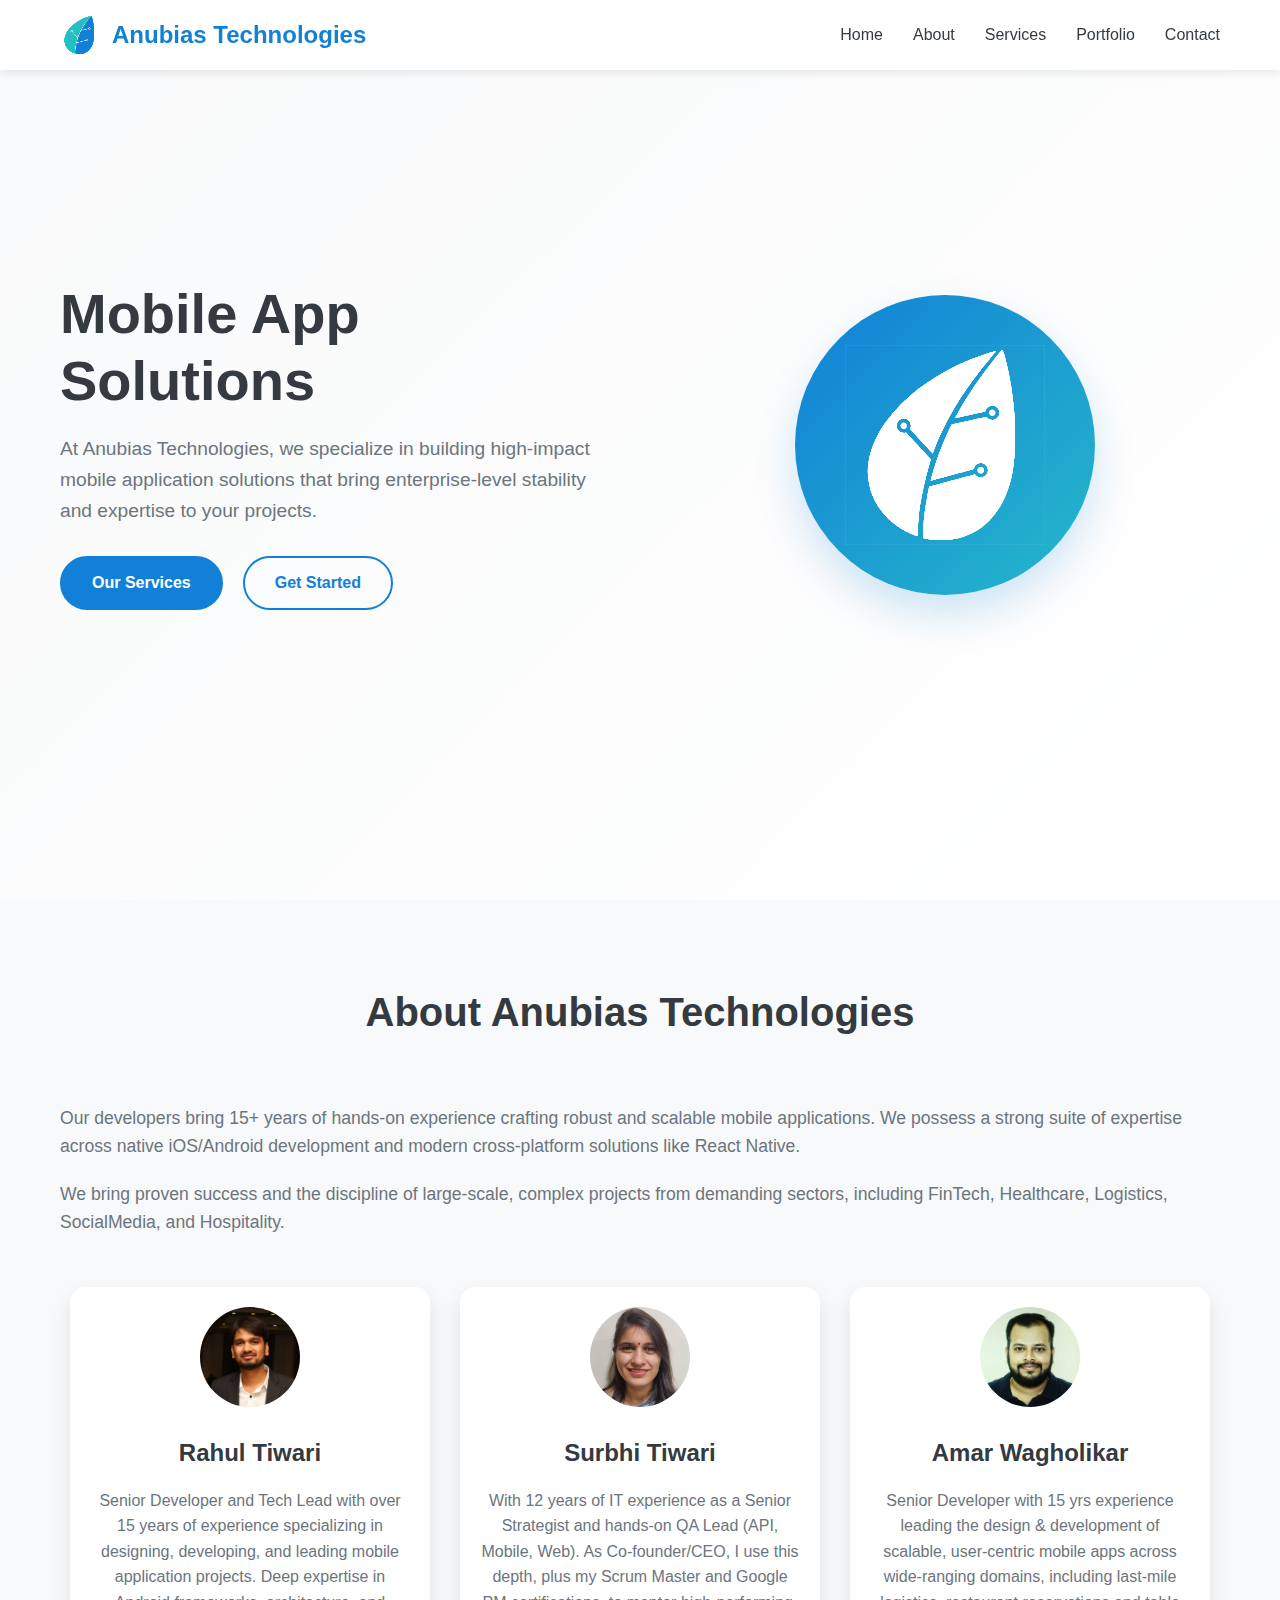
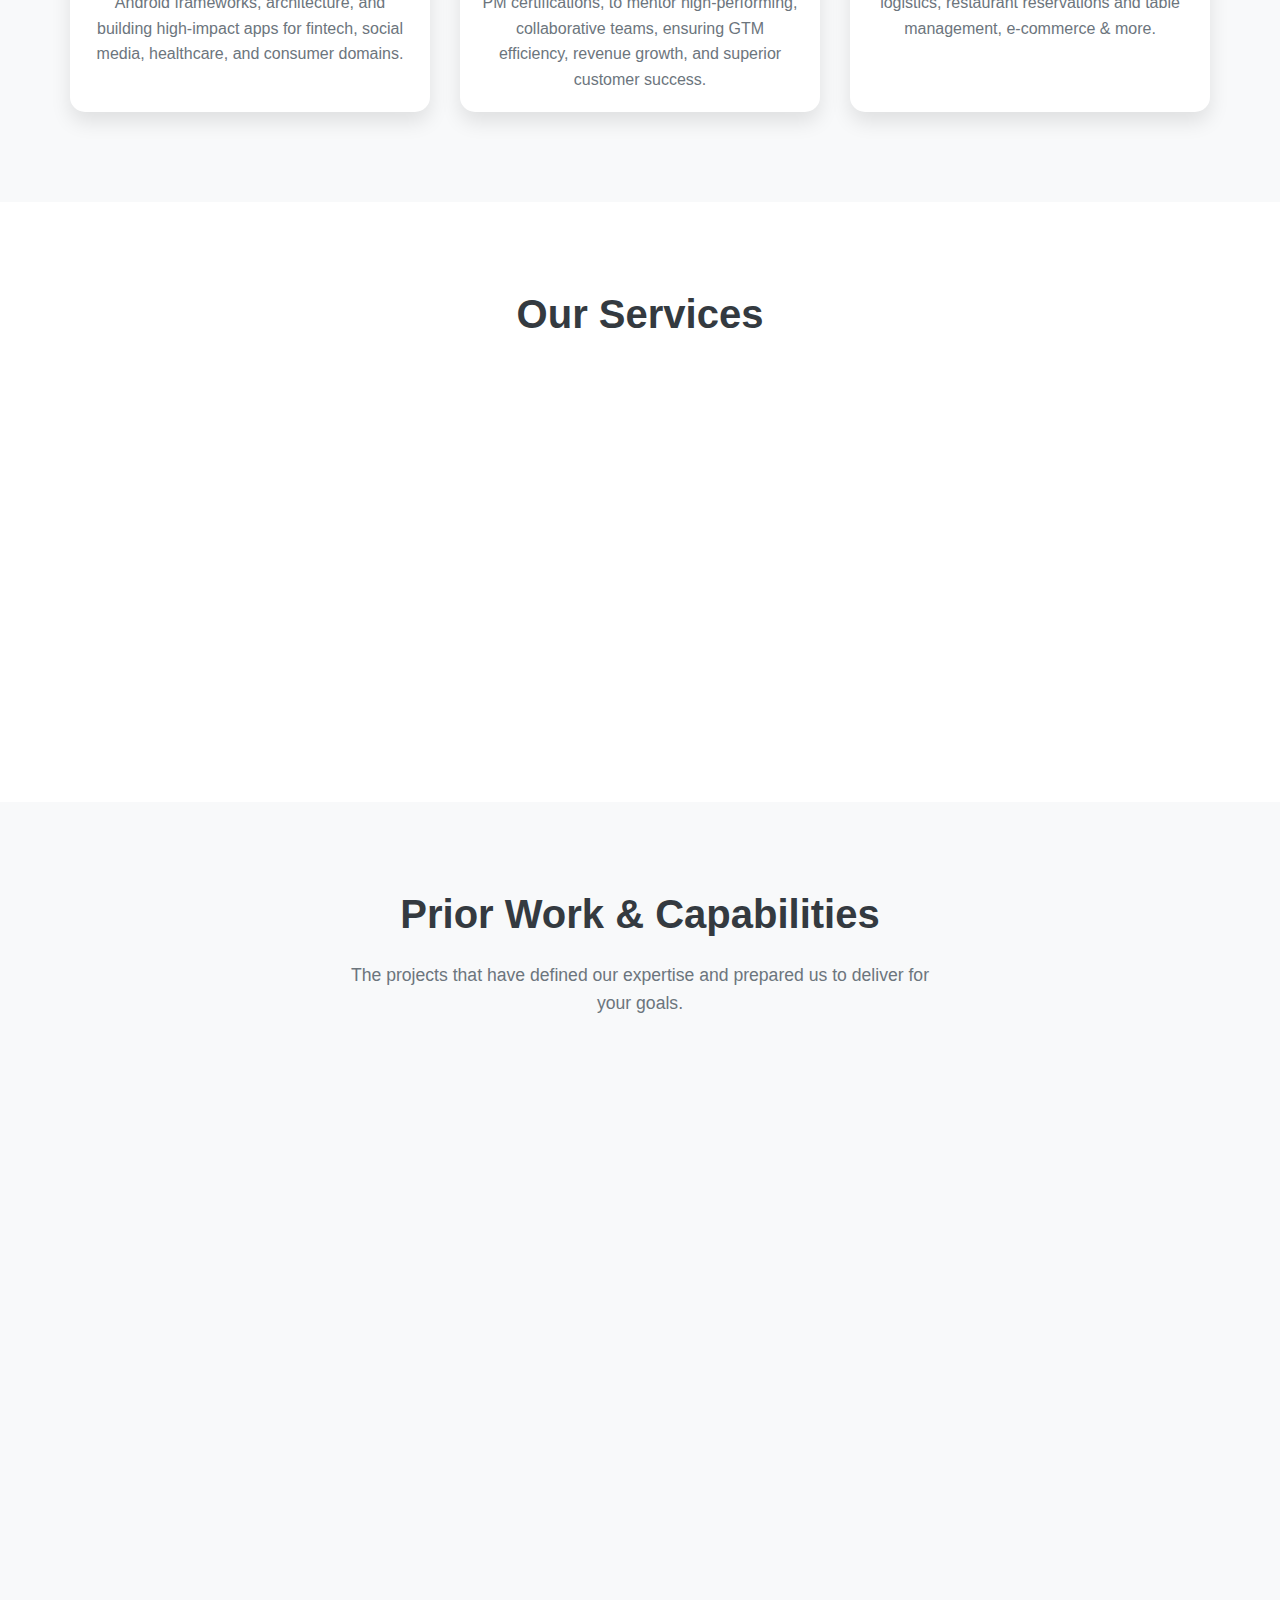
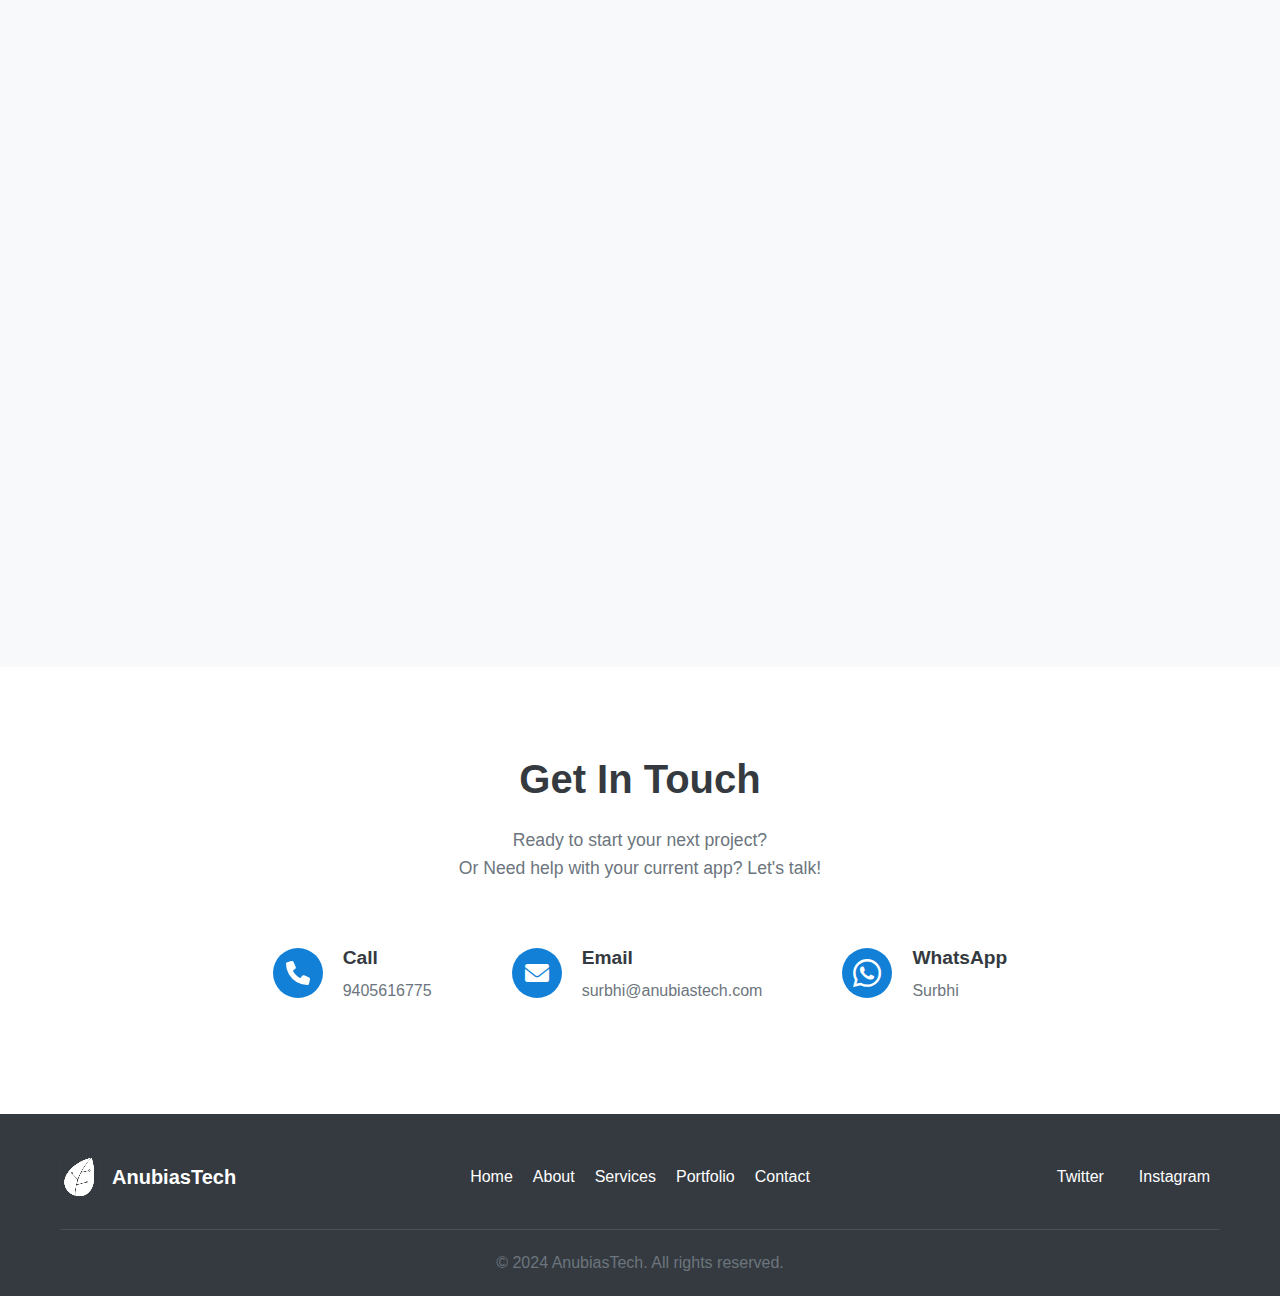
<file: index.html>
<!DOCTYPE html>
<html lang="en">
<head>
    <meta charset="UTF-8">
    <meta name="viewport" content="width=device-width, initial-scale=1.0">
    <title>Anubias Technologies</title>
    <link rel="stylesheet" href="css/styles.css">
    <link rel="stylesheet"
          href="https://cdnjs.cloudflare.com/ajax/libs/font-awesome/6.0.0-beta3/css/all.min.css">
    <link rel="icon" href="assets/icon.svg" type="image/svg+xml">
</head>
<body>
<!-- Navigation -->
<nav class="navbar">
    <div class="nav-container">
        <div class="nav-logo">
            <img src="assets/icon.svg" alt="AnubiasTech Logo" class="logo-icon">
            <span class="logo-text">Anubias Technologies</span>
        </div>
        <ul class="nav-menu">
            <li class="nav-item">
                <a href="#home" class="nav-link">Home</a>
            </li>
            <li class="nav-item">
                <a href="#about" class="nav-link">About</a>
            </li>
            <li class="nav-item">
                <a href="#services" class="nav-link">Services</a>
            </li>
            <li class="nav-item">
                <a href="#portfolio" class="nav-link">Portfolio</a>
            </li>
            <li class="nav-item">
                <a href="#contact" class="nav-link">Contact</a>
            </li>
        </ul>
        <div class="hamburger">
            <span class="bar"></span>
            <span class="bar"></span>
            <span class="bar"></span>
        </div>
    </div>
</nav>

<!-- Hero Section -->
<section id="home" class="hero">
    <div class="hero-container">
        <div class="hero-content">
            <h1 class="hero-title">Mobile App Solutions</h1>
            <p class="hero-description">
                At Anubias Technologies, we specialize in building high-impact mobile application solutions that bring enterprise-level stability and expertise to your projects.
            </p>
            <div class="hero-buttons">
                <a href="#services" class="btn btn-primary">Our Services</a>
                <a href="#contact" class="btn btn-secondary">Get Started</a>
            </div>
        </div>
        <div class="hero-visual">
            <div class="hero-icon">
                <img src="assets/icon.svg" alt="AnubiasTech" class="hero-logo">
            </div>
        </div>
    </div>
</section>

<!-- About Section -->
<section id="about" class="about">
    <div class="container">
        <div class="section-header">
            <h2 class="section-title">About Anubias Technologies</h2>
        </div>
        <div class="about-content">
            <div class="about-text">
                <p>
                    Our developers bring 15+ years of hands-on experience crafting robust and scalable mobile applications. We possess a strong suite of expertise across native iOS/Android development and modern cross-platform solutions like React Native.
                </p>
                <p>
                    We bring proven success and the discipline of large-scale, complex projects from demanding sectors, including FinTech, Healthcare, Logistics, SocialMedia, and Hospitality.
                </p>
                <div class="stats">
                    <!-- Removed stats for experience, projects, and clients -->
                </div>
            </div>
            <div class="founders">
                <div class="founders-grid">
                    <div class="founder-card">
                        <img src="assets/rahul.png" alt="Rahul Tiwari">
                        <h4>Rahul Tiwari</h4>
                        <p>Senior Developer and Tech Lead with over 15 years of experience
                            specializing in designing, developing, and leading mobile
                            application projects. Deep expertise in Android frameworks,
                            architecture, and building high-impact apps for fintech, social
                            media, healthcare, and consumer domains.</p>
                    </div>
                    <div class="founder-card">
                        <img src="assets/surbhi.jpg" alt="Surbhi Tiwari">
                        <h4>Surbhi Tiwari</h4>
                        <p>With 12 years of IT experience as a Senior Strategist and hands-on QA
                            Lead (API, Mobile, Web). As Co-founder/CEO, I use this depth, plus
                            my Scrum Master and Google PM certifications, to mentor
                            high-performing, collaborative teams, ensuring GTM efficiency,
                            revenue growth, and superior customer success.</p>
                    </div>
                    <div class="founder-card">
                        <img src="assets/amar.jpg" alt="Amar Wagholikar">
                        <h4>Amar Wagholikar</h4>
                        <p>Senior Developer with 15 yrs experience leading the design &
                            development of scalable, user-centric mobile apps across
                            wide-ranging domains, including last-mile logistics, restaurant
                            reservations and table management, e-commerce & more.</p>
                    </div>
                </div>
            </div>
        </div>
    </div>
</section>

<!-- Services Section -->
<section id="services" class="services">
    <div class="container">
        <div class="section-header">
            <h2 class="section-title">Our Services</h2>
        </div>
        <div class="services-grid">
            <div class="service-card">
                <div class="service-icon">
                    <svg viewBox="0 0 24 24" fill="currentColor">
                        <path d="M12 2L2 7L12 12L22 7L12 2Z"/>
                        <path d="M2 17L12 22L22 17"/>
                        <path d="M2 12L12 17L22 12"/>
                    </svg>
                </div>
                <h3 class="service-title">Web Development</h3>
                <p class="service-description">
                    Modern, responsive websites and web applications built with the latest
                    technologies
                    and best practices for optimal performance and user experience.
                </p>
            </div>
            <div class="service-card">
                <div class="service-icon">
                    <svg viewBox="0 0 24 24" fill="currentColor">
                        <rect x="5" y="2" width="14" height="20" rx="2" ry="2"/>
                        <line x1="12" y1="18" x2="12.01" y2="18"/>
                    </svg>
                </div>
                <h3 class="service-title">Mobile Apps</h3>
                <p class="service-description">
                    Native and cross-platform mobile applications that provide seamless user
                    experiences across iOS and Android platforms.
                </p>
            </div>
            <div class="service-card">
                <div class="service-icon">
                    <svg viewBox="0 0 24 24" fill="currentColor">
                        <polyline points="22,12 18,12 15,21 9,3 6,12 2,12"/>
                    </svg>
                </div>
                <h3 class="service-title">Digital Transformation</h3>
                <p class="service-description">
                    Strategic consulting and implementation services to help businesses
                    modernize their operations and embrace digital technologies.
                </p>
            </div>
        </div>
    </div>
</section>

<!-- Portfolio Section -->
<section id="portfolio" class="portfolio">
    <div class="container">
        <div class="section-header">
            <h2 class="section-title">Prior Work & Capabilities</h2>
            <p class="section-subtitle">The projects that have defined our expertise and prepared us to deliver for your goals.</p>
        </div>
        <div class="portfolio-grid">
            <div class="portfolio-item">
                <div class="portfolio-content">
                    <img class="project-icon" src="assets/FedEx.webp" alt="FedEx Project Icon">
                    <div>
                        <h3>FedEx Mobile</h3>
                        <p>FedEx app for tracking shipments, managing deliveries, and accessing
                            services.</p>
                    </div>
                </div>
            </div>
            <div class="portfolio-item">
                <div class="portfolio-content">
                    <img class="project-icon" src="assets/sicd.jpeg"
                         alt="S-ICD Programmer Project Icon">
                    <div>
                        <h3>S-ICD Programmer</h3>
                        <p>Mobile tool for programming Boston Scientific's cardiac devices.</p>
                    </div>
                </div>
            </div>
            <div class="portfolio-item">
                <div class="portfolio-content">
                    <img class="project-icon" src="assets/honestbee-logo.png" alt="Honestbee">
                    <div>
                        <h3>Honestbee</h3>
                        <p>Online platform for grocery, laundry, and parcel delivery.</p>
                    </div>
                </div>
            </div>
            <div class="portfolio-item">
                <div class="portfolio-content">
                    <img class="project-icon" src="assets/resdiary-logo.webp" alt="ResDiary">
                    <div>
                        <h3>ResDiary</h3>
                        <p>Online restaurant reservations and table management.</p>
                    </div>
                </div>
            </div>
            <div class="portfolio-item">
                <div class="portfolio-content">
                    <img class="project-icon" src="assets/dishcult-logo.png" alt="Dishcult">
                    <div>
                        <h3>Dishcult</h3>
                        <p>App for discovering restaurants and making reservations online.</p>
                    </div>
                </div>
            </div>
            <div class="portfolio-item">
                <div class="portfolio-content">
                    <img class="project-icon" src="assets/espn.webp"
                         alt="ESPN Cricinfo Project Icon">
                    <div>
                        <h3>ESPN Cricinfo Mobile Site</h3>
                        <p>Mobile cricket platform optimized for fast access, coverage, and user
                            engagement</p>
                    </div>
                </div>
            </div>
            <div class="portfolio-item navteq-portfolio">
                <div class="portfolio-content">
                    <img class="project-icon" src="assets/navteq.png"
                         alt="Navteq Maps SDK Project Icon">
                    <div>
                        <h3>Navteq Maps Ad SDK</h3>
                        <p>Location-based advertising SDK for Android/iOS.</p>
                    </div>
                </div>
            </div>
            <div class="portfolio-item">
                <div class="portfolio-content">
                    <img class="project-icon" src="assets/getmii-logo.png" alt="Getmii">
                    <div>
                        <h3>Getmii</h3>
                        <p>Connect, share, and discover needs and offers nearby.</p>
                    </div>
                </div>
            </div>
            <div class="portfolio-item">
                <div class="portfolio-content">
                    <img class="project-icon" src="assets/Axio.webp" alt="Walnut Axio Project Icon">
                    <div>
                        <h3>Axio</h3>
                        <p>SMS-based money management and bill reminders.</p>
                    </div>
                </div>
            </div>
            <div class="portfolio-item">
                <div class="portfolio-content">
                    <img class="project-icon" src="assets/markk.png" alt="Markk Project Icon">
                    <div>
                        <h3>Markk</h3>
                        <p>Social platform for sharing and discovering local experiences.</p>
                    </div>
                </div>
            </div>
            <div class="portfolio-item">
                <div class="portfolio-content">
                    <img class="project-icon" src="assets/wwd_square.webp" alt="WWD Project Icon">
                    <div>
                        <h3>WWD Mobile Site</h3>
                        <p>Optimized performance and usability for WWD mobile web across
                            devices.</p>
                    </div>
                </div>
            </div>
            <div class="portfolio-item">
                <div class="portfolio-content">
                    <img class="project-icon" src="assets/appian.webp"
                         alt="Appian BPM Project Icon">
                    <div>
                        <h3>Appian BPM Mobile App</h3>
                        <p>Enterprise business process app for Android & Blackberry.</p>
                    </div>
                </div>
            </div>
        </div>
    </div>
</section>

<!-- Contact Section -->
<section id="contact" class="contact">
    <div class="container">
        <div class="section-header">
            <h2 class="section-title">Get In Touch</h2>
            <p class="section-subtitle">Ready to start your next project? <br/> Or Need help with your current app? Let's talk!</p>
        </div>
        <div class="contact-content" style="display: flex; justify-content: center;">
            <div class="contact-info">
                <div class="contact-item" style="padding: 0 20px;">
                    <a href="tel:+919405616775" class="contact-icon" title="Call">
                        <i class="fas fa-phone-alt"></i>
                    </a>
                    <div class="contact-details">
                        <h4>Call</h4>
                        <p><a href="tel:+919405616775"
                              style="color: inherit; text-decoration: none;">9405616775</a></p>
                    </div>
                </div>
                <div class="contact-item" style="padding: 0 20px;">
                    <a href="mailto:surbhi@anubiastech.com" class="contact-icon" title="Email">
                        <i class="fas fa-envelope"></i>
                    </a>
                    <div class="contact-details">
                        <h4>Email</h4>
                        <p><a href="mailto:surbhi@anubiastech.com"
                              style="color: inherit; text-decoration: none;">surbhi@anubiastech.com</a>
                        </p>
                    </div>
                </div>
                <div class="contact-item" style="padding: 0 20px;">
                    <a href="https://wa.me/9405616775" class="contact-icon" title="WhatsApp">
                        <i class="fab fa-whatsapp"></i>
                    </a>
                    <div class="contact-details">
                        <h4>WhatsApp</h4>
                        <p><a href="https://wa.me/9405616775"
                              style="color: inherit; text-decoration: none;">Surbhi</a></p>
                    </div>
                </div>
            </div>
        </div>
    </div>
</section>

<!-- Footer -->
<footer class="footer">
    <div class="container">
        <div class="footer-content">
            <div class="footer-logo">
                <img src="assets/icon.svg" alt="AnubiasTech Logo" class="footer-icon">
                <span class="footer-text">AnubiasTech</span>
            </div>
            <div class="footer-links">
                <a href="#home">Home</a>
                <a href="#about">About</a>
                <a href="#services">Services</a>
                <a href="#portfolio">Portfolio</a>
                <a href="#contact">Contact</a>
            </div>
            <div class="footer-social">
                <a href="https://x.com/anubiastech" class="social-link">Twitter</a>
                <a href="https://www.instagram.com/anubiastech/#" class="social-link">Instagram</a>
            </div>
        </div>
        <div class="footer-bottom">
            <p>&copy; 2024 AnubiasTech. All rights reserved.</p>
        </div>
    </div>
</footer>

<script src="js/main.js"></script>
</body>
</html>
</file>
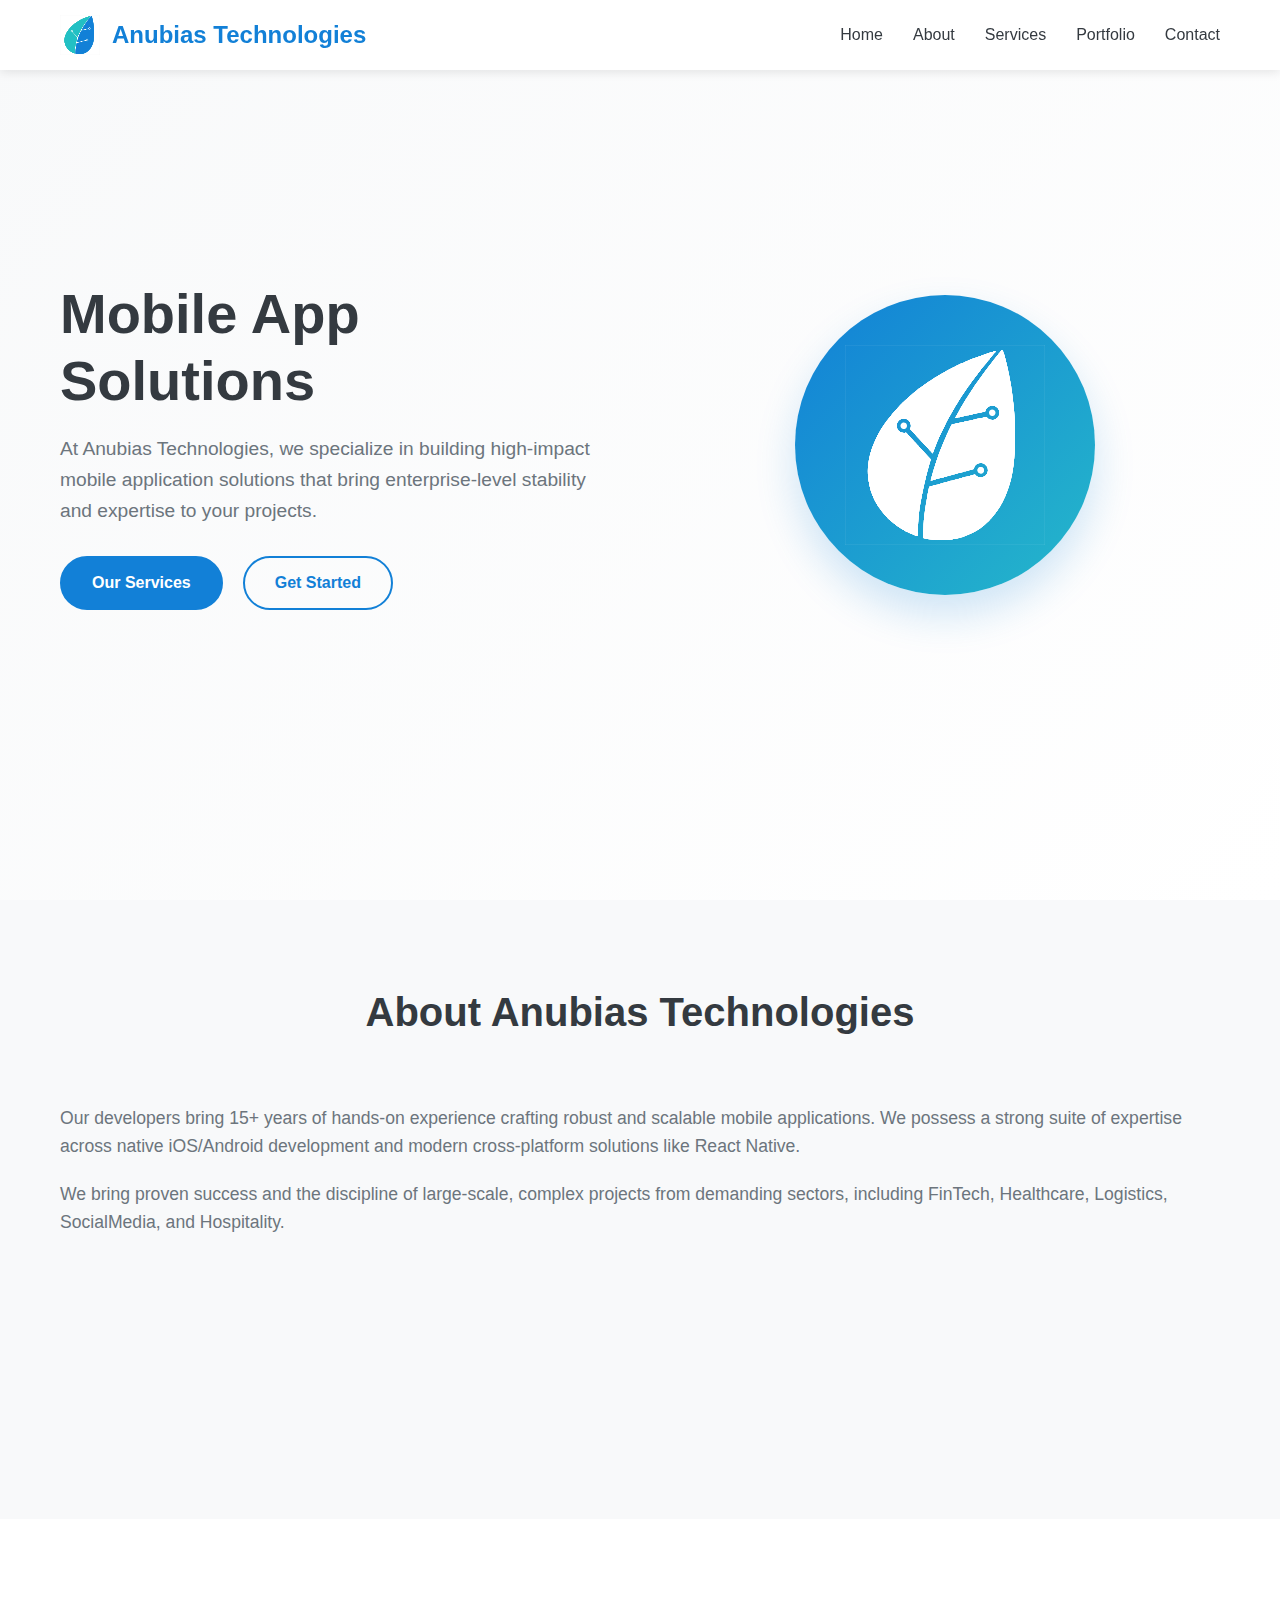
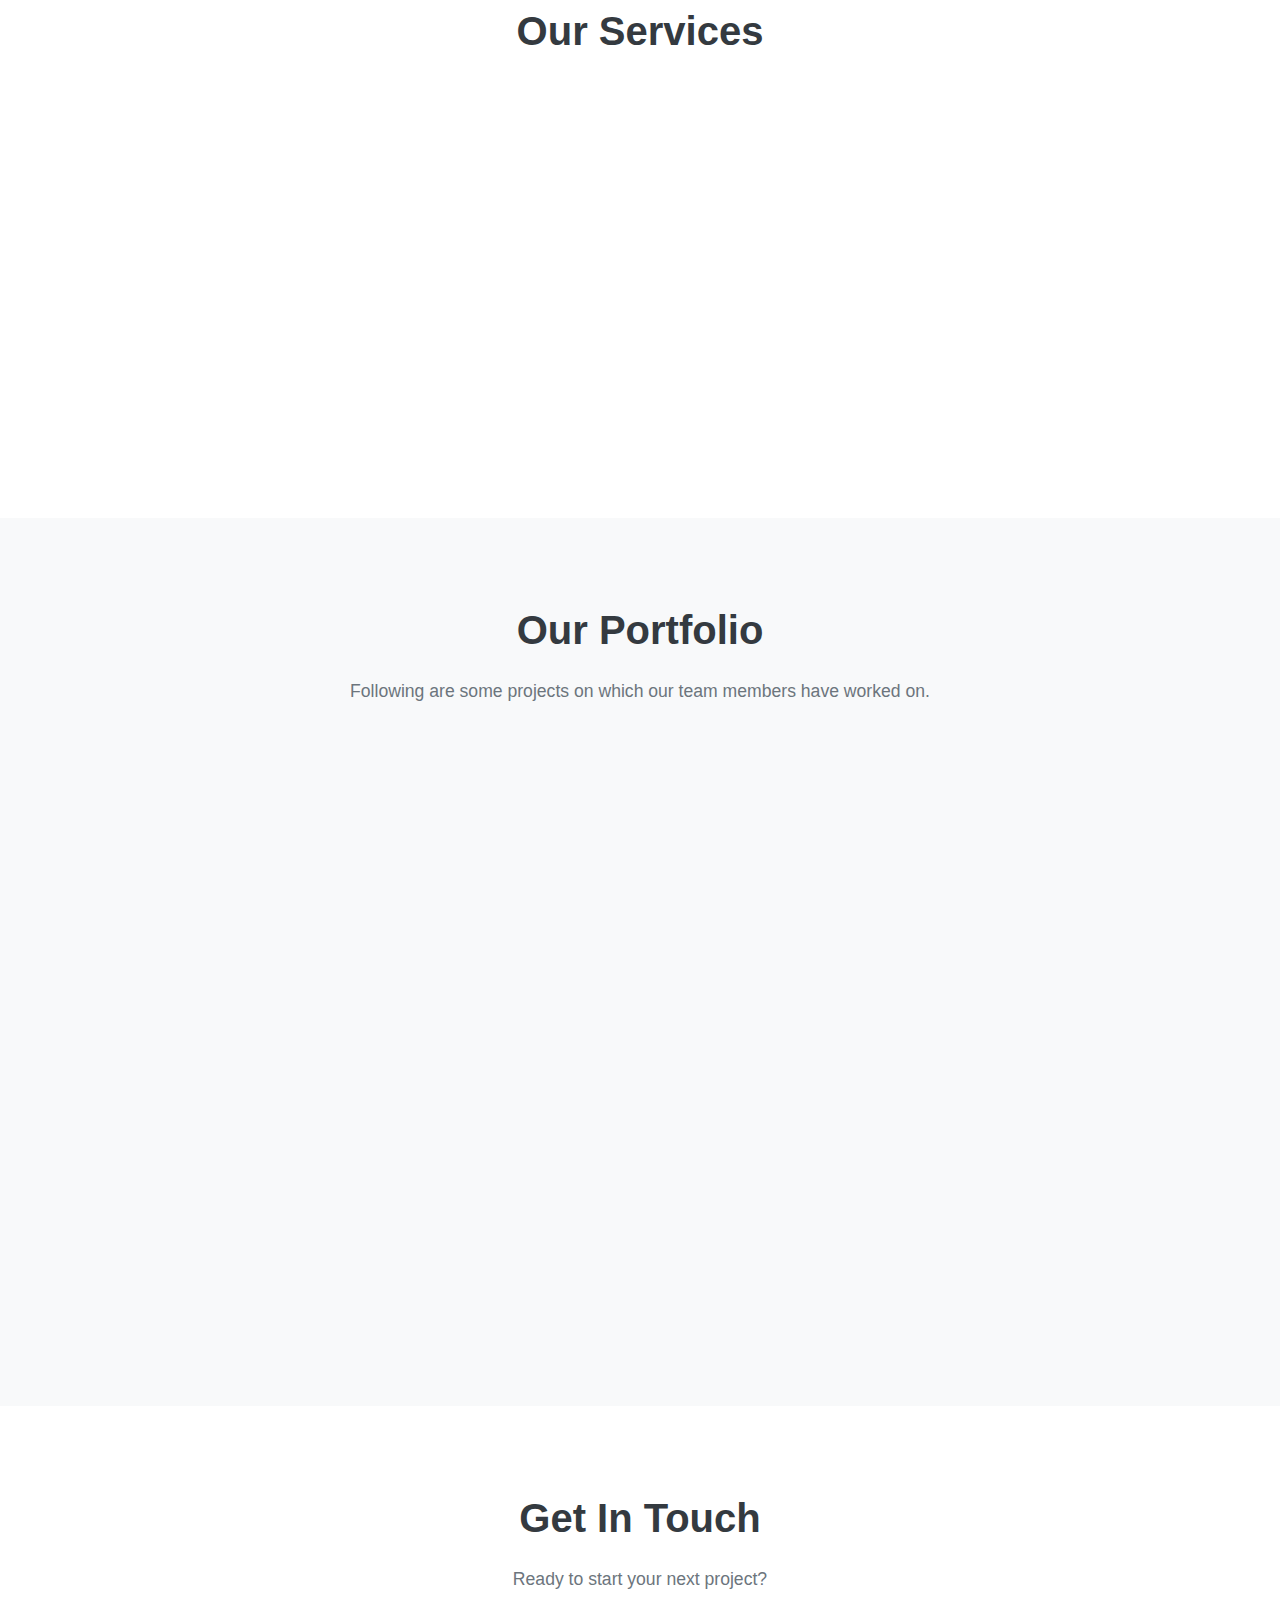
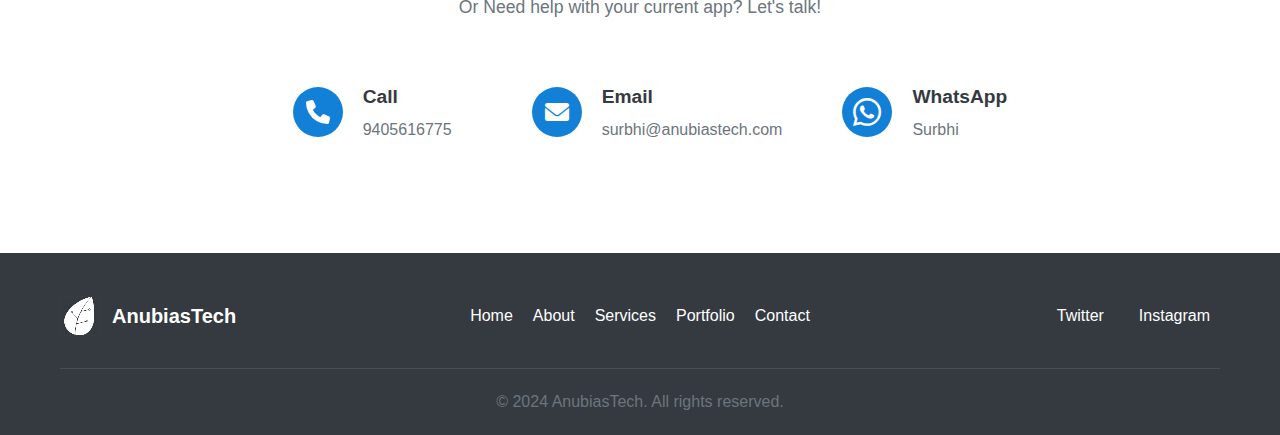
<file: html/index.html>
<!DOCTYPE html>
<html lang="en">
<head>
    <meta charset="UTF-8">
    <meta name="viewport" content="width=device-width, initial-scale=1.0">
    <title>Anubias Technologies</title>
    <link rel="stylesheet" href="../css/styles.css">
    <link rel="stylesheet"
          href="https://cdnjs.cloudflare.com/ajax/libs/font-awesome/6.0.0-beta3/css/all.min.css">
    <link rel="icon" href="../assets/icon.svg" type="image/svg+xml">
    <style>
        .contact-icon i {
            font-size: 1.5em;
        }
        .fas.fa-phone-alt {
            transform: scaleX(-1);
        }
        .fab.fa-whatsapp {
            font-size: 2em;
        }
    </style>
</head>
<body>
<!-- Navigation -->
<nav class="navbar">
    <div class="nav-container">
        <div class="nav-logo">
            <img src="../assets/icon.svg" alt="AnubiasTech Logo" class="logo-icon">
            <span class="logo-text">Anubias Technologies</span>
        </div>
        <ul class="nav-menu">
            <li class="nav-item">
                <a href="#home" class="nav-link">Home</a>
            </li>
            <li class="nav-item">
                <a href="#about" class="nav-link">About</a>
            </li>
            <li class="nav-item">
                <a href="#services" class="nav-link">Services</a>
            </li>
            <li class="nav-item">
                <a href="#portfolio" class="nav-link">Portfolio</a>
            </li>
            <li class="nav-item">
                <a href="#contact" class="nav-link">Contact</a>
            </li>
        </ul>
        <div class="hamburger">
            <span class="bar"></span>
            <span class="bar"></span>
            <span class="bar"></span>
        </div>
    </div>
</nav>

<!-- Hero Section -->
<section id="home" class="hero">
    <div class="hero-container">
        <div class="hero-content">
            <h1 class="hero-title">Mobile App Solutions</h1>
            <p class="hero-description">
                At Anubias Technologies, we specialize in building high-impact mobile application solutions that bring enterprise-level stability and expertise to your projects.
            </p>
            <div class="hero-buttons">
                <a href="#services" class="btn btn-primary">Our Services</a>
                <a href="#contact" class="btn btn-secondary">Get Started</a>
            </div>
        </div>
        <div class="hero-visual">
            <div class="hero-icon">
                <img src="../assets/icon.svg" alt="AnubiasTech" class="hero-logo">
            </div>
        </div>
    </div>
</section>

<!-- About Section -->
<section id="about" class="about">
    <div class="container">
        <div class="section-header">
            <h2 class="section-title">About Anubias Technologies</h2>
        </div>
        <div class="about-content">
            <div class="about-text">
                <p>
                    Our developers bring 15+ years of hands-on experience crafting robust and scalable mobile applications. We possess a strong suite of expertise across native iOS/Android development and modern cross-platform solutions like React Native.
                </p>
                <p>
                    We bring proven success and the discipline of large-scale, complex projects from demanding sectors, including FinTech, Healthcare, Logistics, SocialMedia, and Hospitality.
                </p>
                <div class="stats">
                    <div class="stat-item">
                        <h3 class="stat-number">40+</h3>
                        <p class="stat-label">Years of cumulative Experience</p>
                    </div>
                    <div class="stat-item">
                        <h3 class="stat-number">100+</h3>
                        <p class="stat-label">Projects Delivered</p>
                    </div>
                    <div class="stat-item">
                        <h3 class="stat-number">50+</h3>
                        <p class="stat-label">Happy Clients</p>
                    </div>
                </div>
            </div>
        </div>
    </div>
</section>

<!-- Services Section -->
<section id="services" class="services">
    <div class="container">
        <div class="section-header">
            <h2 class="section-title">Our Services</h2>
        </div>
        <div class="services-grid">
            <div class="service-card">
                <div class="service-icon">
                    <svg viewBox="0 0 24 24" fill="currentColor">
                        <path d="M12 2L2 7L12 12L22 7L12 2Z"/>
                        <path d="M2 17L12 22L22 17"/>
                        <path d="M2 12L12 17L22 12"/>
                    </svg>
                </div>
                <h3 class="service-title">Web Development</h3>
                <p class="service-description">
                    Modern, responsive websites and web applications built with the latest
                    technologies
                    and best practices for optimal performance and user experience.
                </p>
            </div>
            <div class="service-card">
                <div class="service-icon">
                    <svg viewBox="0 0 24 24" fill="currentColor">
                        <rect x="5" y="2" width="14" height="20" rx="2" ry="2"/>
                        <line x1="12" y1="18" x2="12.01" y2="18"/>
                    </svg>
                </div>
                <h3 class="service-title">Mobile Apps</h3>
                <p class="service-description">
                    Native and cross-platform mobile applications that provide seamless user
                    experiences across iOS and Android platforms.
                </p>
            </div>
            <div class="service-card">
                <div class="service-icon">
                    <svg viewBox="0 0 24 24" fill="currentColor">
                        <polyline points="22,12 18,12 15,21 9,3 6,12 2,12"/>
                    </svg>
                </div>
                <h3 class="service-title">Digital Transformation</h3>
                <p class="service-description">
                    Strategic consulting and implementation services to help businesses
                    modernize their operations and embrace digital technologies.
                </p>
            </div>
        </div>
    </div>
</section>

<!-- Portfolio Section -->
<section id="portfolio" class="portfolio">
    <div class="container">
        <div class="section-header">
            <h2 class="section-title">Our Portfolio</h2>
            <p class="section-subtitle">Following are some projects on which our team members have worked on.</p>
        </div>
        <div class="portfolio-grid">
            <div class="portfolio-item">
                <div class="portfolio-content">
                    <img class="project-icon" src="../assets/markk.png" alt="Markk Project Icon">
                    <div>
                        <h3>Markk</h3>
                        <p>Social platform for sharing and discovering local experiences and
                            recommendations.</p>
                    </div>
                </div>
            </div>
            <div class="portfolio-item">
                <div class="portfolio-content">
                    <img class="project-icon" src="../assets/Axio.webp"
                         alt="Walnut Axio Project Icon">
                    <div>
                        <h3>Walnut (Axio)</h3>
                        <p>SMS-based money management app for tracking expenses, budgeting, and bill
                            reminders.</p>
                    </div>
                </div>
            </div>
            <div class="portfolio-item">
                <div class="portfolio-content">
                    <img class="project-icon" src="../assets/FedEx.webp" alt="FedEx Project Icon">
                    <div>
                        <h3>FedEx Mobile</h3>
                        <p>FedEx app for tracking shipments, managing deliveries, and accessing
                            services on mobile.</p>
                    </div>
                </div>
            </div>
            <div class="portfolio-item">
                <div class="portfolio-content">
                    <img class="project-icon" src="../assets/sicd.jpeg"
                         alt="S-ICD Programmer Project Icon">
                    <div>
                        <h3>S-ICD Programmer</h3>
                        <p>Medical device programming tool for Boston Scientific's S-ICD system.</p>
                    </div>
                </div>
            </div>
            <div class="portfolio-item">
                <div class="portfolio-content">
                    <img class="project-icon" src="../assets/ninja_icon.webp"
                         alt="Ninja Sales Pro Project Icon">
                    <div>
                        <h3>Ninja Sales Pro</h3>
                        <p>Internal solution for sales team productivity and partner engagement.</p>
                    </div>
                </div>
            </div>
        </div>
    </div>
</section>

<!-- Contact Section -->
<section id="contact" class="contact">
    <div class="container">
        <div class="section-header">
            <h2 class="section-title">Get In Touch</h2>
            <p class="section-subtitle">Ready to start your next project? <br/> Or Need help with your current app? Let's talk!</p>
        </div>
        <div class="contact-content" style="display: flex; justify-content: center;">
            <div class="contact-info">
                <div class="contact-item" style="padding: 0 20px;">
                    <a href="tel:+919405616775" class="contact-icon" title="Call">
                        <i class="fas fa-phone-alt"></i>
                    </a>
                    <div class="contact-details">
                        <h4>Call</h4>
                        <p><a href="tel:+919405616775"
                              style="color: inherit; text-decoration: none;">9405616775</a></p>
                    </div>
                </div>
                <div class="contact-item" style="padding: 0 20px;">
                    <a href="mailto:surbhi@anubiastech.com" class="contact-icon" title="Email">
                        <i class="fas fa-envelope"></i>
                    </a>
                    <div class="contact-details">
                        <h4>Email</h4>
                        <p><a href="mailto:surbhi@anubiastech.com"
                              style="color: inherit; text-decoration: none;">surbhi@anubiastech.com</a>
                        </p>
                    </div>
                </div>
                <div class="contact-item">
                    <a href="https://wa.me/9405616775" class="contact-icon" title="WhatsApp">
                        <i class="fab fa-whatsapp"></i>
                    </a>
                    <div class="contact-details">
                        <h4>WhatsApp</h4>
                        <p><a href="https://wa.me/9405616775"
                              style="color: inherit; text-decoration: none;">Surbhi</a></p>
                    </div>
                </div>
            </div>
        </div>
    </div>
</section>

<!-- Footer -->
<footer class="footer">
    <div class="container">
        <div class="footer-content">
            <div class="footer-logo">
                <img src="../assets/icon.svg" alt="AnubiasTech Logo" class="footer-icon">
                <span class="footer-text">AnubiasTech</span>
            </div>
            <div class="footer-links">
                <a href="#home">Home</a>
                <a href="#about">About</a>
                <a href="#services">Services</a>
                <a href="#portfolio">Portfolio</a>
                <a href="#contact">Contact</a>
            </div>
            <div class="footer-social">
                <a href="https://x.com/anubiastech" class="social-link">Twitter</a>
                <a href="https://www.instagram.com/anubiastech/#" class="social-link">Instagram</a>
            </div>
        </div>
        <div class="footer-bottom">
            <p>&copy; 2024 AnubiasTech. All rights reserved.</p>
        </div>
    </div>
</footer>

<script src="../js/main.js"></script>
</body>
</html>
</file>
<file: css/styles.css>
/* CSS Variables for Color Palette from icon.svg */
:root {
    --primary-blue: #1280D7;
    --secondary-blue: #2E93C7;
    --accent-blue: #1381D8;
    --teal-primary: #25B8CA;
    --teal-secondary: #22C0C4;
    --teal-accent: #47BCA0;
    --white: #FFFFFF;
    --black: #000000;
    --gray-light: #F8F9FA;
    --gray-medium: #6C757D;
    --gray-dark: #343A40;
}

/* Reset and Base Styles */
* {
    margin: 0;
    padding: 0;
    box-sizing: border-box;
}

html {
    scroll-behavior: smooth;
}

body {
    font-family: 'Segoe UI', Tahoma, Geneva, Verdana, sans-serif;
    line-height: 1.6;
    color: var(--gray-dark);
    background-color: var(--white);
}

.container {
    max-width: 1200px;
    margin: 0 auto;
    padding: 0 20px;
}

/* Navigation Styles */
.navbar {
    position: fixed;
    top: 0;
    width: 100%;
    background-color: var(--white);
    box-shadow: 0 2px 10px rgba(0, 0, 0, 0.1);
    z-index: 1000;
    transition: all 0.3s ease;
}

.nav-container {
    max-width: 1200px;
    margin: 0 auto;
    padding: 0 20px;
    display: flex;
    justify-content: space-between;
    align-items: center;
    height: 70px;
}

.nav-logo {
    display: flex;
    align-items: center;
    gap: 12px;
}

.logo-icon {
    width: 40px;
    height: 40px;
}

.logo-text {
    font-size: 24px;
    font-weight: bold;
    color: var(--primary-blue);
}

.nav-menu {
    display: flex;
    list-style: none;
    gap: 30px;
}

.nav-link {
    text-decoration: none;
    color: var(--gray-dark);
    font-weight: 500;
    transition: color 0.3s ease;
    position: relative;
}

.nav-link:hover {
    color: var(--primary-blue);
}

.nav-link::after {
    content: '';
    position: absolute;
    bottom: -5px;
    left: 0;
    width: 0;
    height: 2px;
    background-color: var(--primary-blue);
    transition: width 0.3s ease;
}

.nav-link:hover::after {
    width: 100%;
}

.hamburger {
    display: none;
    flex-direction: column;
    cursor: pointer;
}

.bar {
    width: 24px;
    height: 3px;
    background-color: var(--gray-dark);
    margin: 3px 0;
    transition: 0.3s;
}

/* Button Styles */
.btn {
    display: inline-block;
    padding: 12px 30px;
    text-decoration: none;
    border-radius: 50px;
    font-weight: 600;
    text-align: center;
    transition: all 0.3s ease;
    border: 2px solid transparent;
    cursor: pointer;
    font-size: 16px;
}

.btn-primary {
    background-color: var(--primary-blue);
    color: var(--white);
    border-color: var(--primary-blue);
}

.btn-primary:hover {
    background-color: var(--secondary-blue);
    border-color: var(--secondary-blue);
    transform: translateY(-2px);
    box-shadow: 0 5px 15px rgba(18, 128, 215, 0.3);
}

.btn-secondary {
    background-color: transparent;
    color: var(--primary-blue);
    border-color: var(--primary-blue);
}

.btn-secondary:hover {
    background-color: var(--primary-blue);
    color: var(--white);
    transform: translateY(-2px);
    box-shadow: 0 5px 15px rgba(18, 128, 215, 0.3);
}

/* Hero Section */
.hero {
    min-height: 100vh;
    display: flex;
    align-items: center;
    background: linear-gradient(135deg, var(--gray-light) 0%, var(--white) 100%);
    padding-top: 70px;
}

.hero-container {
    max-width: 1200px;
    margin: 0 auto;
    padding: 0 20px;
    display: grid;
    grid-template-columns: 1fr 1fr;
    gap: 60px;
    align-items: center;
}

.hero-title {
    font-size: 3.5rem;
    font-weight: 700;
    color: var(--gray-dark);
    margin-bottom: 20px;
    line-height: 1.2;
}

.hero-description {
    font-size: 1.2rem;
    color: var(--gray-medium);
    margin-bottom: 30px;
    line-height: 1.6;
}

.hero-buttons {
    display: flex;
    gap: 20px;
    flex-wrap: wrap;
}

.hero-visual {
    display: flex;
    justify-content: center;
    align-items: center;
}

.hero-icon {
    width: 300px;
    height: 300px;
    background: linear-gradient(135deg, var(--primary-blue), var(--teal-primary));
    border-radius: 50%;
    display: flex;
    align-items: center;
    justify-content: center;
    box-shadow: 0 20px 40px rgba(18, 128, 215, 0.2);
    animation: float 6s ease-in-out infinite;
}

.hero-logo {
    width: 200px;
    height: 200px;
    filter: brightness(0) invert(1);
}

@keyframes float {
    0%, 100% { transform: translateY(0px); }
    50% { transform: translateY(-20px); }
}

/* Section Styles */
section {
    padding: 80px 0;
}

.section-header {
    text-align: center;
    margin-bottom: 60px;
}

.section-title {
    font-size: 2.5rem;
    font-weight: 700;
    color: var(--gray-dark);
    margin-bottom: 15px;
}

.section-subtitle {
    font-size: 1.1rem;
    color: var(--gray-medium);
    max-width: 600px;
    margin: 0 auto;
}

/* About Section */
.about {
    background-color: var(--gray-light);
}

.about-text p {
    font-size: 1.1rem;
    margin-bottom: 20px;
    color: var(--gray-medium);
}

.stats {
    display: grid;
    grid-template-columns: repeat(auto-fit, minmax(150px, 1fr));
    gap: 30px;
    margin-top: 40px;
}

.stat-item {
    text-align: center;
    padding: 20px;
    background-color: var(--white);
    border-radius: 10px;
    box-shadow: 0 5px 15px rgba(0, 0, 0, 0.1);
}

.stat-number {
    font-size: 2.5rem;
    font-weight: 700;
    color: var(--primary-blue);
    margin-bottom: 10px;
}

.stat-label {
    color: var(--gray-medium);
    font-weight: 500;
}

/* Services Section */
.services-grid {
    display: grid;
    grid-template-columns: repeat(auto-fit, minmax(280px, 1fr));
    gap: 30px;
}

.service-card {
    background-color: var(--white);
    padding: 40px 30px;
    border-radius: 15px;
    box-shadow: 0 10px 30px rgba(0, 0, 0, 0.1);
    text-align: center;
    transition: transform 0.3s ease, box-shadow 0.3s ease;
}

.service-card:hover {
    transform: translateY(-10px);
    box-shadow: 0 20px 40px rgba(0, 0, 0, 0.15);
}

.service-icon {
    width: 60px;
    height: 60px;
    margin: 0 auto 20px;
    color: var(--primary-blue);
}

.service-icon svg {
    width: 100%;
    height: 100%;
}

.service-title {
    font-size: 1.5rem;
    font-weight: 600;
    color: var(--gray-dark);
    margin-bottom: 15px;
}

.service-description {
    color: var(--gray-medium);
    line-height: 1.6;
}

/* Portfolio Section */
.portfolio {
    background-color: var(--gray-light);
}

.portfolio-grid {
    display: grid;
    grid-template-columns: repeat(auto-fit, minmax(350px, 1fr));
    gap: 30px;
}

.portfolio-item {
    background-color: var(--white);
    border-radius: 15px;
    box-shadow: 0px 10px 30px rgba(0, 0, 0, 0.08);
    padding: 30px 20px;
    display: flex;
    gap: 20px;
    align-items: flex-start;
    margin-bottom: 25px;
    transition: transform 0.3s ease, box-shadow 0.3s ease;
}

.portfolio-item:hover {
    transform: translateY(-10px);
    box-shadow: 0px 20px 40px rgba(0, 0, 0, 0.15);
}

.navteq-portfolio .project-icon {
    display: block;
    margin: 0 auto;
    max-width: 180px;
    max-height: 120px;
    width: auto;
    height: auto;
    object-fit: contain;
}

.project-icon {
    width: 74px;
    height: 74px;
    border-radius: 14px;
    object-fit: cover;
}

.portfolio-content h3 {
    font-size: 1.2rem;
    font-weight: 600;
    margin-bottom: 8px;
    color: var(--gray-dark);
}

.portfolio-content p {
    color: var(--gray-medium);
    font-size: 1rem;
    margin: 0;
    line-height: 1.5;
}

@media (max-width: 768px) {
    .portfolio-item {
        flex-direction: column;
        align-items: flex-start;
        gap: 12px;
        padding: 20px 15px;
    }
    .project-icon {
        width: 64px;
        height: 64px;
        border-radius: 12px;
    }
}

/* Contact Section */
.contact-info {
    display: flex;
    flex-wrap: wrap;
    justify-content: flex-start;
    align-items: flex-start;
    gap: 40px;
}

.contact-content {
    display: flex;
    flex-direction: row;
    justify-content: center;
    gap: 30px;
}

.contact-item {
    display: flex;
    align-items: center;
    gap: 20px;
    margin-bottom: 30px;
}

.contact-icon {
    width: 50px;
    height: 50px;
    background-color: var(--primary-blue);
    color: var(--white);
    border-radius: 50%;
    display: flex;
    align-items: center;
    justify-content: center;
    flex-shrink: 0;
    padding: 15px;
    text-decoration: none;
    transition: background-color 0.3s ease;
}

 .contact-icon i {
     font-size: 1.5em;
}

.fas.fa-phone-alt {
    transform: scaleX(-1);
}

.fab.fa-whatsapp {
    font-size: 2em;
 }

.contact-icon:hover {
    background-color: var(--secondary-blue);
}

.contact-icon svg {
    width: 24px;
    height: 24px;
}

.contact-details h4 {
    font-size: 1.2rem;
    font-weight: 600;
    color: var(--gray-dark);
    margin-bottom: 5px;
}

.contact-details p {
    color: var(--gray-medium);
}

.contact-form {
    background-color: var(--gray-light);
    padding: 40px;
    border-radius: 15px;
}

.form-group {
    margin-bottom: 20px;
}

.form-group input,
.form-group textarea {
    width: 100%;
    padding: 15px;
    border: 2px solid transparent;
    border-radius: 10px;
    background-color: var(--white);
    font-size: 16px;
    transition: border-color 0.3s ease;
}

.form-group input:focus,
.form-group textarea:focus {
    outline: none;
    border-color: var(--primary-blue);
}

.form-group textarea {
    resize: vertical;
    min-height: 120px;
}

/* Footer */
.footer {
    background-color: var(--gray-dark);
    color: var(--white);
    padding: 40px 0 20px;
}

.footer-content {
    display: grid;
    grid-template-columns: 1fr 1fr 1fr;
    gap: 40px;
    align-items: center;
    margin-bottom: 30px;
}

.footer-logo {
    display: flex;
    align-items: center;
    gap: 12px;
}

.footer-icon {
    width: 40px;
    height: 40px;
    filter: brightness(0) invert(1) !important;
}

.footer-text {
    font-size: 20px;
    font-weight: bold;
    color: #fff !important;
}

.footer-links {
    display: flex;
    gap: 20px;
    justify-content: center;
    flex-wrap: wrap;
}

.footer-links a {
    color: var(--white);
    text-decoration: none;
    transition: color 0.3s ease;
}

.footer-links a:hover {
    color: var(--teal-primary);
}

.footer-social {
    display: flex;
    gap: 15px;
    justify-content: flex-end;
}

.social-link {
    color: var(--white);
    text-decoration: none;
    padding: 10px;
    border-radius: 5px;
    transition: background-color 0.3s ease;
}

.social-link:hover {
    background-color: var(--primary-blue);
}

.footer-bottom {
    text-align: center;
    padding-top: 20px;
    border-top: 1px solid rgba(255, 255, 255, 0.1);
}

.footer-bottom p {
    color: var(--gray-medium);
}

/* --- Expanded and Unified Dark Mode Overrides --- */
body.dark-mode {
    background-color: #20242b !important;
    color: #eef1f6 !important;
}
body.dark-mode section,
body.dark-mode .footer,
body.dark-mode .footer-bottom {
    background-color: #181d23 !important;
    color: #eef1f6 !important;
}
body.dark-mode .container {
    background: none !important;
}
body.dark-mode .section-header {
    background: none !important;
    color: #f8fafc !important;
}
body.dark-mode .hero {
    background: linear-gradient(135deg, #273040 0%, #20242b 100%) !important;
}
body.dark-mode .hero-icon {
    background: linear-gradient(135deg, var(--teal-primary) 10%, #2e93c7 80%) !important;
    box-shadow: 0 20px 40px rgba(19, 190, 216, 0.27) !important;
}
body.dark-mode .hero-logo {
    opacity: 1 !important;
    filter: brightness(0) sepia(1) hue-rotate(175deg) saturate(4) !important;
    background: none !important;
}
body.dark-mode .hero-title,
body.dark-mode .portfolio-content h3,
body.dark-mode .service-title,
body.dark-mode .founder-card h4,
body.dark-mode .section-title,
body.dark-mode .logo-text {
    color: var(--teal-primary) !important;
}
body.dark-mode .footer-text {
    color: #fff !important;
}
body.dark-mode .hero-description,
body.dark-mode .portfolio-content p,
body.dark-mode .service-description,
body.dark-mode .section-subtitle,
body.dark-mode .about-text p,
body.dark-mode .founder-card p,
body.dark-mode .contact-details p {
    color: #B4B9C2 !important;
}
body.dark-mode .service-card,
body.dark-mode .portfolio-item,
body.dark-mode .founder-card,
body.dark-mode .contact-form,
body.dark-mode .stat-item {
    background-color: #23283a !important;
    color: #eef1f6 !important;
    box-shadow: 0 2px 10px rgba(0,0,0,0.8);
}
body.dark-mode .project-icon,
body.dark-mode .founder-card img {
    background-color: #23283a !important;
    border: 2px solid #273040;
}
body.dark-mode .nav-link,
body.dark-mode .footer-links a,
body.dark-mode .footer-social .social-link {
    color: #DBEAFE !important;
}
body.dark-mode .nav-link.active,
body.dark-mode .nav-link:hover {
    color: var(--teal-primary) !important;
}
body.dark-mode .nav-link::after {
    display: block !important;
    width: 0;
    height: 2px;
    background-color: transparent;
    transition: width 0.3s ease;
}
body.dark-mode .nav-link.active::after,
body.dark-mode .nav-link:hover::after {
    width: 100% !important;
    background-color: var(--teal-primary) !important;
    display: block !important;
}
body.dark-mode .btn-primary {
    background-color: var(--teal-primary) !important;
    color: #23283a !important;
    border-color: var(--teal-primary) !important;
}
body.dark-mode .btn-primary:hover {
    background-color: var(--secondary-blue) !important;
    border-color: var(--secondary-blue) !important;
}
body.dark-mode .btn-secondary {
    border-color: var(--teal-primary) !important;
    color: var(--teal-primary) !important;
}
body.dark-mode .btn-secondary:hover {
    background-color: var(--teal-primary) !important;
    color: #23283a !important;
}
body.dark-mode .footer {
    background: #12151B !important;
    color: #e5eaf3 !important;
}
body.dark-mode .footer-links a:hover {
    color: var(--teal-primary) !important;
}
body.dark-mode .footer-icon,
body.dark-mode .hero-logo {
    filter: brightness(0) invert(1) !important;
}
body.dark-mode .fab-theme-toggle {
    background: var(--teal-primary) !important;
    color: #23283a !important;
}
body.dark-mode .fab-theme-toggle:hover {
    background: var(--secondary-blue) !important;
    color: #fff !important;
}
body.dark-mode .contact-icon {
    background: var(--teal-primary) !important;
    color: #23283a !important;
}
body.dark-mode .contact-icon:hover {
    background: var(--secondary-blue) !important;
    color: #fff !important;
}
body.dark-mode .navbar,
body.dark-mode .nav-menu {
    background-color: #181d23 !important;
    color: #eef1f6 !important;
    box-shadow: none !important;
    border-bottom: none !important;
}
body.dark-mode .hamburger .bar {
    background-color: #eef1f6 !important;
}

/* FAB - Floating Action Button for Theme Toggle */
.fab-theme-toggle {
    position: fixed;
    bottom: 32px;
    right: 32px;
    z-index: 1100;
    width: 62px;
    height: 62px;
    background: var(--primary-blue);
    color: var(--white);
    border-radius: 50%;
    display: flex;
    align-items: center;
    justify-content: center;
    box-shadow: 0 8px 24px rgba(18,128,215,0.25);
    cursor: pointer;
    transition: transform 0.2s, box-shadow 0.2s, background 0.2s;
    font-size: 2rem;
    border: none;
    outline: none;
}
.fab-theme-toggle:hover {
    background: var(--teal-primary);
    transform: scale(1.08);
    box-shadow: 0 12px 28px rgba(36,191,191,0.28);
}

/* Responsive Design */
@media (max-width: 768px) {
    .nav-menu {
        position: fixed;
        left: -100%;
        top: 70px;
        flex-direction: column;
        background-color: var(--white);
        width: 100%;
        text-align: center;
        transition: 0.3s;
        box-shadow: 0 10px 27px rgba(0, 0, 0, 0.05);
        padding: 20px 0;
    }

    .nav-menu.active {
        left: 0;
    }

    .hamburger {
        display: flex;
    }

    .hamburger.active .bar:nth-child(2) {
        opacity: 0;
    }

    .hamburger.active .bar:nth-child(1) {
        transform: translateY(9px) rotate(45deg);
    }

    .hamburger.active .bar:nth-child(3) {
        transform: translateY(-9px) rotate(-45deg);
    }

    .hero-container {
        grid-template-columns: 1fr;
        text-align: center;
        gap: 40px;
    }

    .hero-title {
        font-size: 2.5rem;
    }

    .hero-icon {
        width: 250px;
        height: 250px;
    }

    .hero-logo {
        width: 150px;
        height: 150px;
    }

    .footer-content {
        grid-template-columns: 1fr;
        text-align: center;
        gap: 30px;
    }

    .footer-social {
        justify-content: center;
    }

    .hero-buttons {
        justify-content: center;
    }
}

@media (max-width: 480px) {
    .hero-title {
        font-size: 2rem;
    }

    .section-title {
        font-size: 2rem;
    }

    .hero-buttons {
        flex-direction: column;
        align-items: center;
    }

    .btn {
        width: 100%;
        max-width: 250px;
    }
}
.founders-grid {
    display: flex;
    justify-content: space-between;
    align-items: flex-start;
    flex-wrap: nowrap;
    gap: 10px;
}

.founder-card {
    width: calc(33.33% - 20px);
    flex-grow: 1;
    background-color: var(--white);
    border-radius: 15px;
    box-shadow: 0px 10px 20px rgba(0, 0, 0, 0.1);
    padding: 20px;
    margin: 10px;
    text-align: center;
    transition: transform 0.3s ease, box-shadow 0.3s ease;
}

.founder-card:hover {
    transform: translateY(-5px);
    box-shadow: 0px 15px 30px rgba(0, 0, 0, 0.2);
}

.founder-card img {
    width: 100px;
    height: 100px;
    border-radius: 50%;
    margin-bottom: 20px;
    object-fit: cover;
}

.founder-card h4 {
    font-size: 1.5rem;
    font-weight: 600;
    color: var(--gray-dark);
    margin-bottom: 15px;
}

.founder-card p {
    font-size: 1rem;
    color: var(--gray-medium);
    line-height: 1.6;
}

.founders-grid {
    display: flex;
    gap: 10px;
    justify-content: space-between;
    align-items: stretch;
}

@media (max-width: 768px) {
    .founders-grid {
        flex-wrap: wrap;
        flex-direction: column;
    }
    .founder-card {
        width: 95%; /* Full width for smaller screens */
    }
}

body.dark-mode .about { 
    background-color: #22262c !important; 
}
body.dark-mode .services { 
    background-color: #20242b !important; 
}
body.dark-mode .portfolio { 
    background-color: #1a1d22 !important; 
}
body.dark-mode .contact { 
    background-color: #23273d !important; 
}

body.dark-mode .contact-details p,
body.dark-mode .contact-details a {
    color: #DBEAFE !important;
}
body.dark-mode .contact-details h4 {
    color: var(--teal-primary) !important;
}

body.dark-mode .footer-bottom {
    background: none !important;
}
</file>
